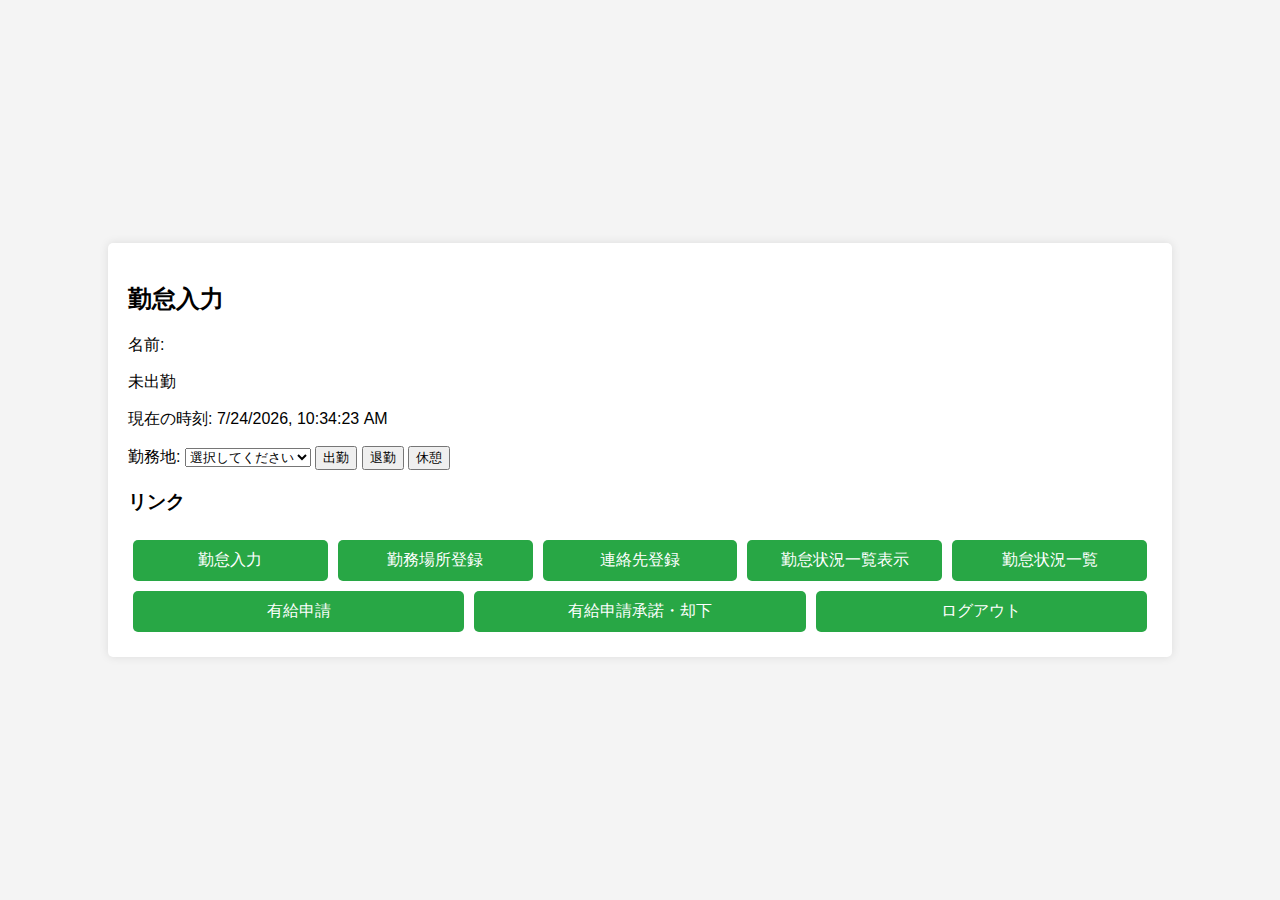
<file: Web/attendance.html>
<!DOCTYPE html>
<html lang="ja">
<head>
    <meta charset="UTF-8">
    <meta name="viewport" content="width=device-width, initial-scale=1.0">
    <title>勤怠入力</title>
    <link rel="stylesheet" href="styles.css">
</head>
<body>
    <div class="container">
        <h2>勤怠入力</h2>
        <div id="userInfo">
            <p>名前: <span id="usernameDisplay">ユーザー名</span></p>
            <p id="status">未出勤</p>
            <p id="currentTime"></p>
        </div>
        
        <!-- 勤務地選択 -->
        <label for="workplaceSelect">勤務地:</label>
        <select id="workplaceSelect">
            <option value="">選択してください</option>
            <!-- 勤務地の選択肢はJavaScriptで追加 -->
        </select>
        
        <button id="checkIn">出勤</button>
        <button id="checkOut">退勤</button>
        <button id="break">休憩</button>
        
        <h3>リンク</h3>
        <div class="button-container">
            <a class="button" href="attendance.html">勤怠入力</a>
            <a class="button" href="workplace.html">勤務場所登録</a>
            <a class="button" href="contact.html">連絡先登録</a>
            <a class="button" href="history.html">勤怠状況一覧表示</a>
            <a class="button" href="status.html">勤怠状況一覧</a>
            <a class="button" href="leave-application.html">有給申請</a>
            <a class="button" href="leave-approval.html">有給申請承諾・却下</a>
            <a class="button" href="login.html">ログアウト</a>
        </div>
    </div>

    <script>
        // ユーザー名の表示
        document.getElementById('usernameDisplay').textContent = localStorage.getItem('username');

        // 現在日時の表示
        function updateCurrentTime() {
            const now = new Date();
            document.getElementById('currentTime').textContent = `現在の時刻: ${now.toLocaleString()}`;
        }
        updateCurrentTime();
        setInterval(updateCurrentTime, 1000);

        // 勤務地の選択肢を追加する処理
        const workplaces = JSON.parse(localStorage.getItem('workplaces')) || [];
        const workplaceSelect = document.getElementById('workplaceSelect');
        workplaces.forEach(function(workplace) {
            const option = document.createElement('option');
            option.value = workplace;
            option.textContent = workplace;
            workplaceSelect.appendChild(option);
        });

        // 出勤ボタンの処理
        document.getElementById('checkIn').addEventListener('click', function() {
            const status = document.getElementById('status');
            if (workplaceSelect.value) {
                alert(`出勤しますか？ 勤務地: ${workplaceSelect.value}`);
                status.textContent = '出勤済み';
            } else {
                alert('勤務地を選択してください。');
            }
        });

        // 退勤ボタンの処理
        document.getElementById('checkOut').addEventListener('click', function() {
            alert('退勤しますか？');
            document.getElementById('status').textContent = '未出勤';
        });

        // 休憩ボタンの処理
        document.getElementById('break').addEventListener('click', function() {
            alert('休憩しますか？');
        });
    </script>
</body>
</html>
</file>
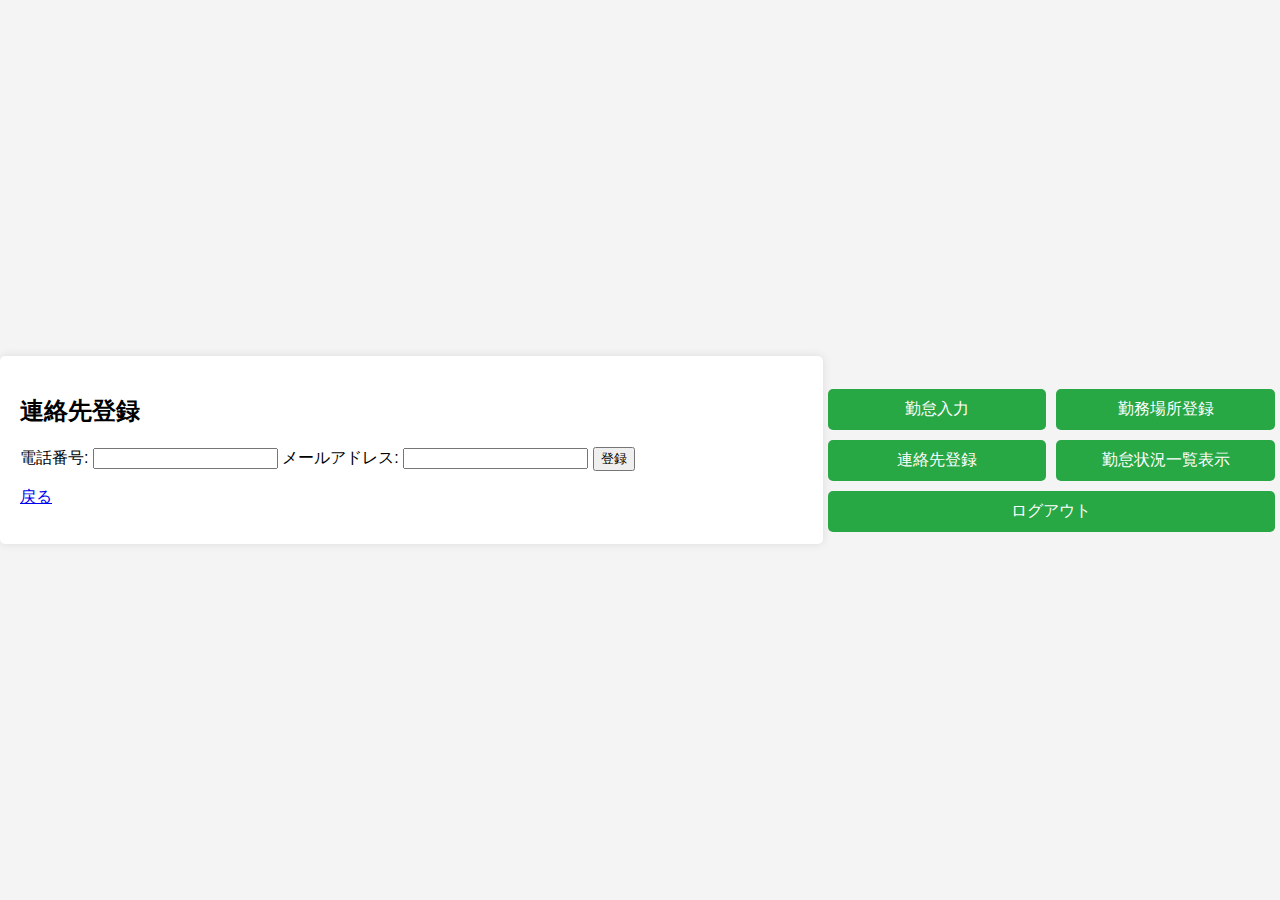
<file: Web/contact.html>
<!DOCTYPE html>
<html lang="ja">
<head>
    <meta charset="UTF-8">
    <meta name="viewport" content="width=device-width, initial-scale=1.0">
    <title>連絡先登録</title>
    <link rel="stylesheet" href="styles.css">
</head>
<body>
    <div class="container">
        <h2>連絡先登録</h2>
        <form id="contactForm">
            <label for="phone">電話番号:</label>
            <input type="text" id="phone" required>
            <label for="email">メールアドレス:</label>
            <input type="email" id="email" required>
            <button type="submit">登録</button>
        </form>
        <p><a href="attendance.html">戻る</a></p>
    </div>
    <div class="button-container">
        <a href="attendance.html" class="button">勤怠入力</a>
        <a href="workplace.html" class="button">勤務場所登録</a>
        <a href="contact.html" class="button">連絡先登録</a>
        <a href="history.html" class="button">勤怠状況一覧表示</a>
        <a href="login.html" class="button">ログアウト</a>
    </div>
    

    <script>
        document.getElementById('contactForm').addEventListener('submit', function(event) {
            event.preventDefault();
            alert('連絡先が登録されました。');
        });
    </script>
</body>
</html>
</file>
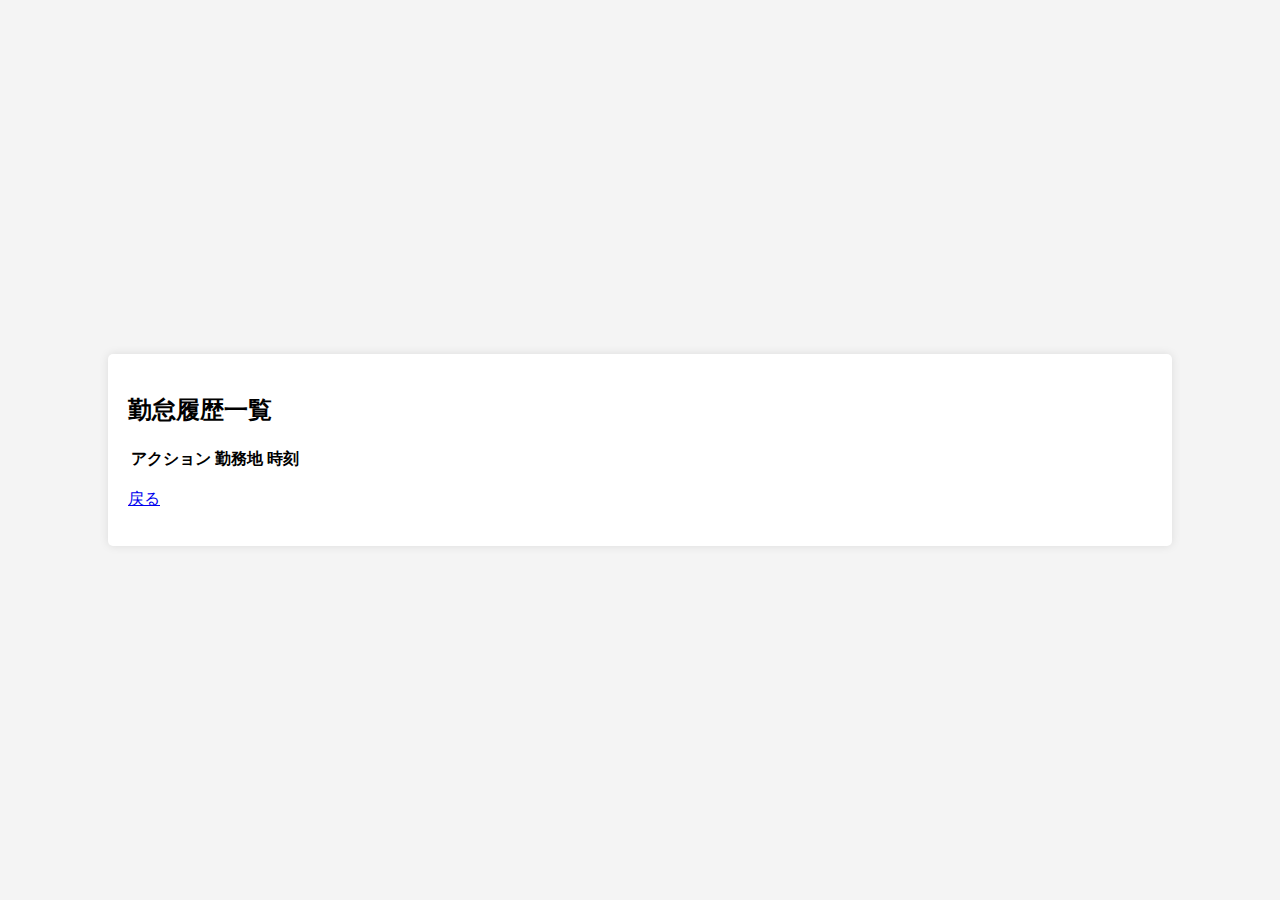
<file: Web/history.html>
<!DOCTYPE html>
<html lang="ja">
<head>
    <meta charset="UTF-8">
    <meta name="viewport" content="width=device-width, initial-scale=1.0">
    <title>勤怠履歴一覧</title>
    <link rel="stylesheet" href="styles.css">
</head>
<body>
    <div class="container">
        <h2>勤怠履歴一覧</h2>
        <table>
            <thead>
                <tr>
                    <th>アクション</th>
                    <th>勤務地</th>
                    <th>時刻</th>
                </tr>
            </thead>
            <tbody id="attendanceRecords"></tbody>
        </table>
        <p><a href="attendance.html">戻る</a></p>
    </div>

    <script>
        function loadAttendanceRecords() {
            const records = JSON.parse(localStorage.getItem('attendanceRecords')) || [];
            const recordsTable = document.getElementById('attendanceRecords');

            records.forEach(function(record) {
                const tr = document.createElement('tr');
                // アクションが「休憩中」の場合は表示を変更
                const actionDisplay = record.action === 'break' ? '休憩中' : record.action;
                tr.innerHTML = `<td>${actionDisplay}</td><td>${record.workplace}</td><td>${record.time}</td>`;
                recordsTable.appendChild(tr);
            });
        }

        // ページ読み込み時に勤怠履歴を表示
        loadAttendanceRecords();
    </script>
</body>
</html>
</file>
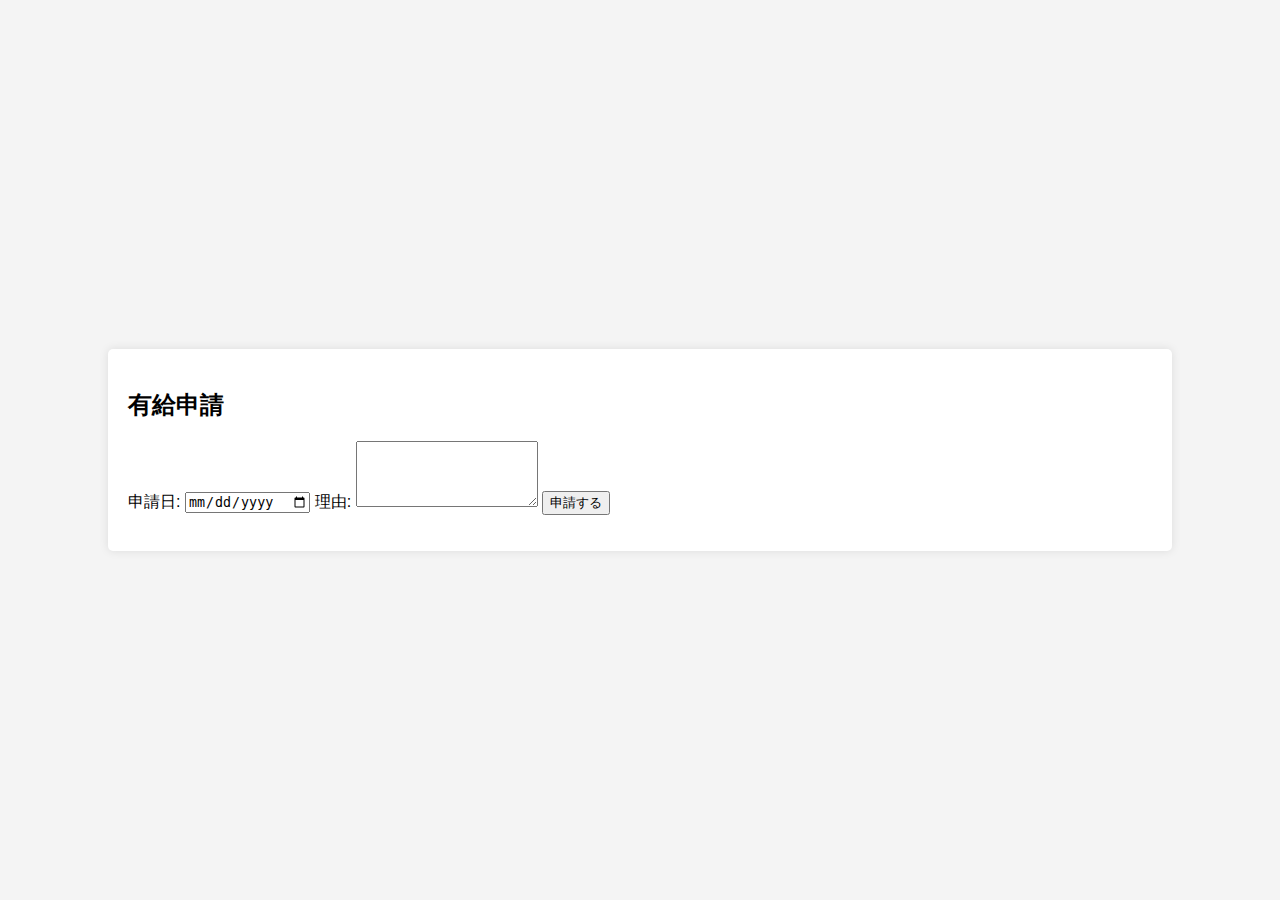
<file: Web/leave-application.html>
<!DOCTYPE html>
<html lang="ja">
<head>
    <meta charset="UTF-8">
    <meta name="viewport" content="width=device-width, initial-scale=1.0">
    <title>有給申請</title>
    <link rel="stylesheet" href="styles.css">
</head>
<body>
    <div class="container">
        <h2>有給申請</h2>
        <form id="leaveForm">
            <label for="leaveDate">申請日:</label>
            <input type="date" id="leaveDate" required>
            <label for="reason">理由:</label>
            <textarea id="reason" rows="4" required></textarea>
            <button type="submit">申請する</button>
        </form>
        <p id="resultMessage"></p>
    </div>

    <script>
        document.getElementById('leaveForm').addEventListener('submit', function(event) {
            event.preventDefault();
            const leaveDate = document.getElementById('leaveDate').value;
            const reason = document.getElementById('reason').value;
            localStorage.setItem('leaveApplication', JSON.stringify({ leaveDate, reason }));
            document.getElementById('resultMessage').textContent = '有給申請が完了しました。';
        });
    </script>
</body>
</html>
</file>
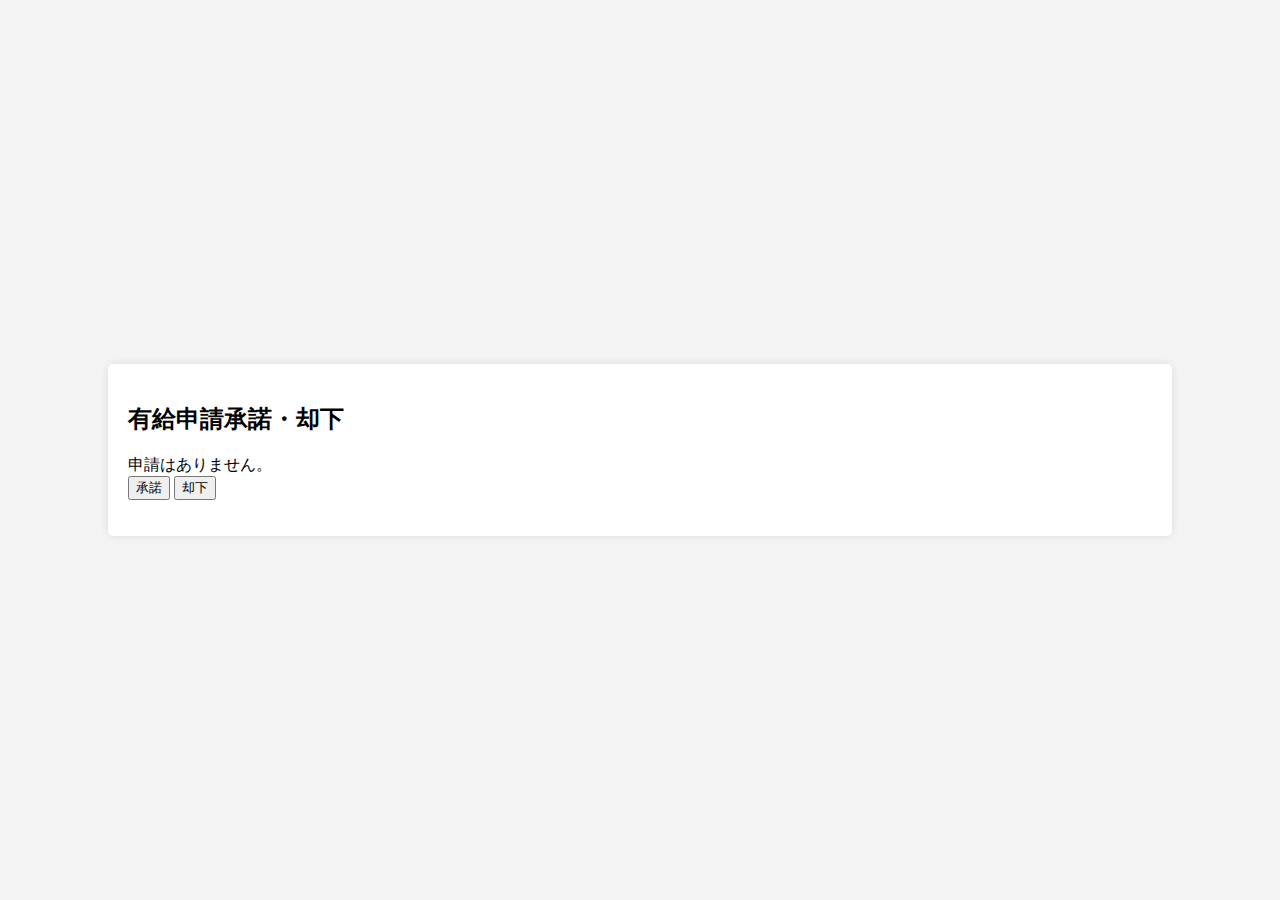
<file: Web/leave-approval.html>
<!DOCTYPE html>
<html lang="ja">
<head>
    <meta charset="UTF-8">
    <meta name="viewport" content="width=device-width, initial-scale=1.0">
    <title>有給申請承諾・却下</title>
    <link rel="stylesheet" href="styles.css">
</head>
<body>
    <div class="container">
        <h2>有給申請承諾・却下</h2>
        <div id="leaveStatus"></div>
        <button id="approve">承諾</button>
        <button id="reject">却下</button>
        <p id="approvalMessage"></p>
    </div>

    <script>
        const leaveApplication = JSON.parse(localStorage.getItem('leaveApplication'));
        if (leaveApplication) {
            document.getElementById('leaveStatus').textContent = `申請日: ${leaveApplication.leaveDate}\n理由: ${leaveApplication.reason}`;
        } else {
            document.getElementById('leaveStatus').textContent = '申請はありません。';
        }

        document.getElementById('approve').addEventListener('click', function() {
            document.getElementById('approvalMessage').textContent = '申請が承諾されました。';
            localStorage.removeItem('leaveApplication');
        });

        document.getElementById('reject').addEventListener('click', function() {
            document.getElementById('approvalMessage').textContent = '申請が却下されました。';
            localStorage.removeItem('leaveApplication');
        });
    </script>
</body>
</html>
</file>
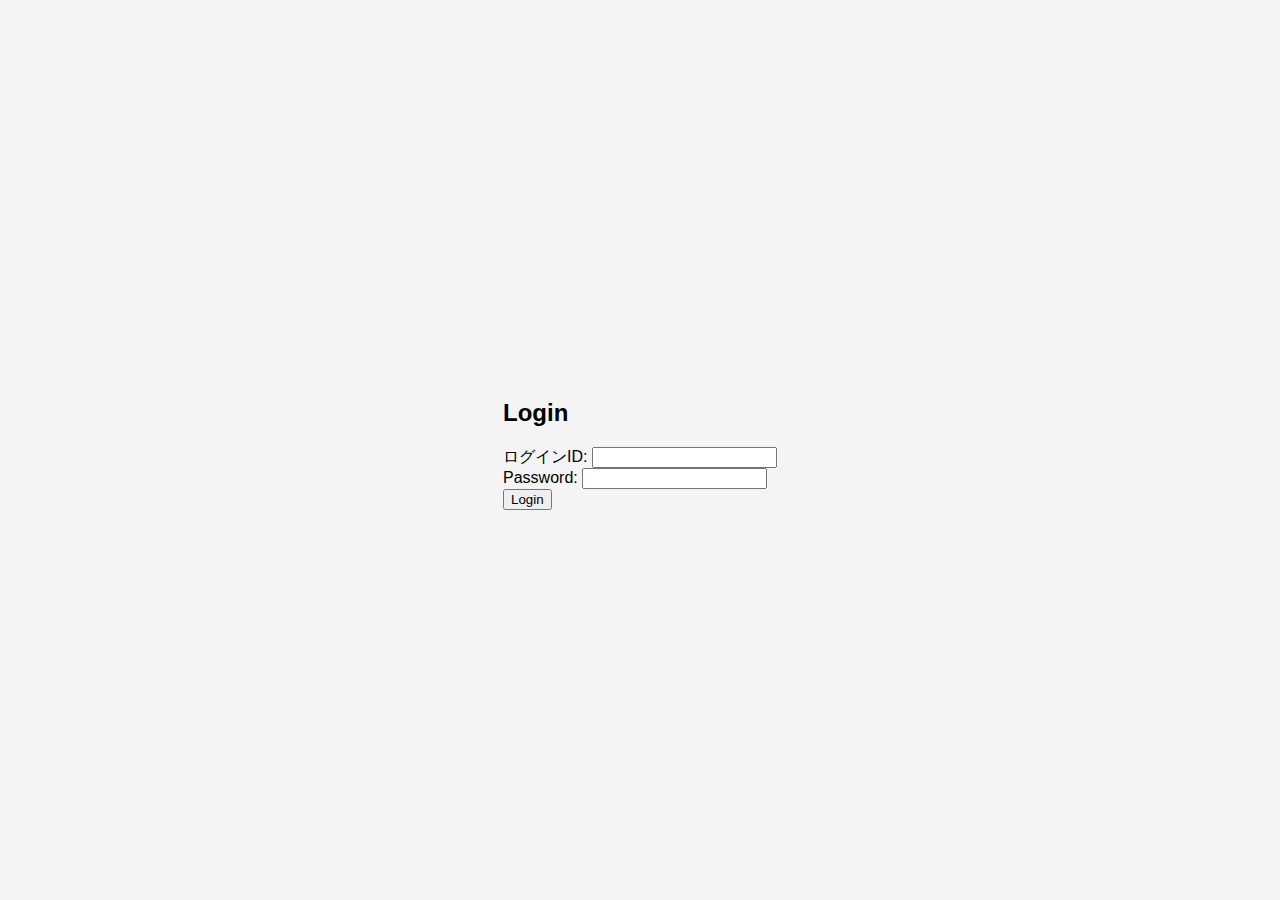
<file: Web/login.html>
<!DOCTYPE html>
<html lang="ja">
<head>
    <meta charset="UTF-8">
    <meta name="viewport" content="width=device-width, initial-scale=1.0">
    <title>ログイン画面</title>
    <link rel="stylesheet" href="styles.css">
</head>
<body>
    <div class="login-container">
        <h2>Login</h2>
        <form id="loginForm">
            <div class="form-group">
                <label for="username">ログインID:</label>
                <input type="text" id="username" required>
            </div>
            <div class="form-group">
                <label for="password">Password:</label>
                <input type="password" id="password" required>
            </div>
            <button type="submit">Login</button>
            <div id="message"></div>
        </form>
    </div>
    <script src="script.js"></script>
</body>
</html>
</file>
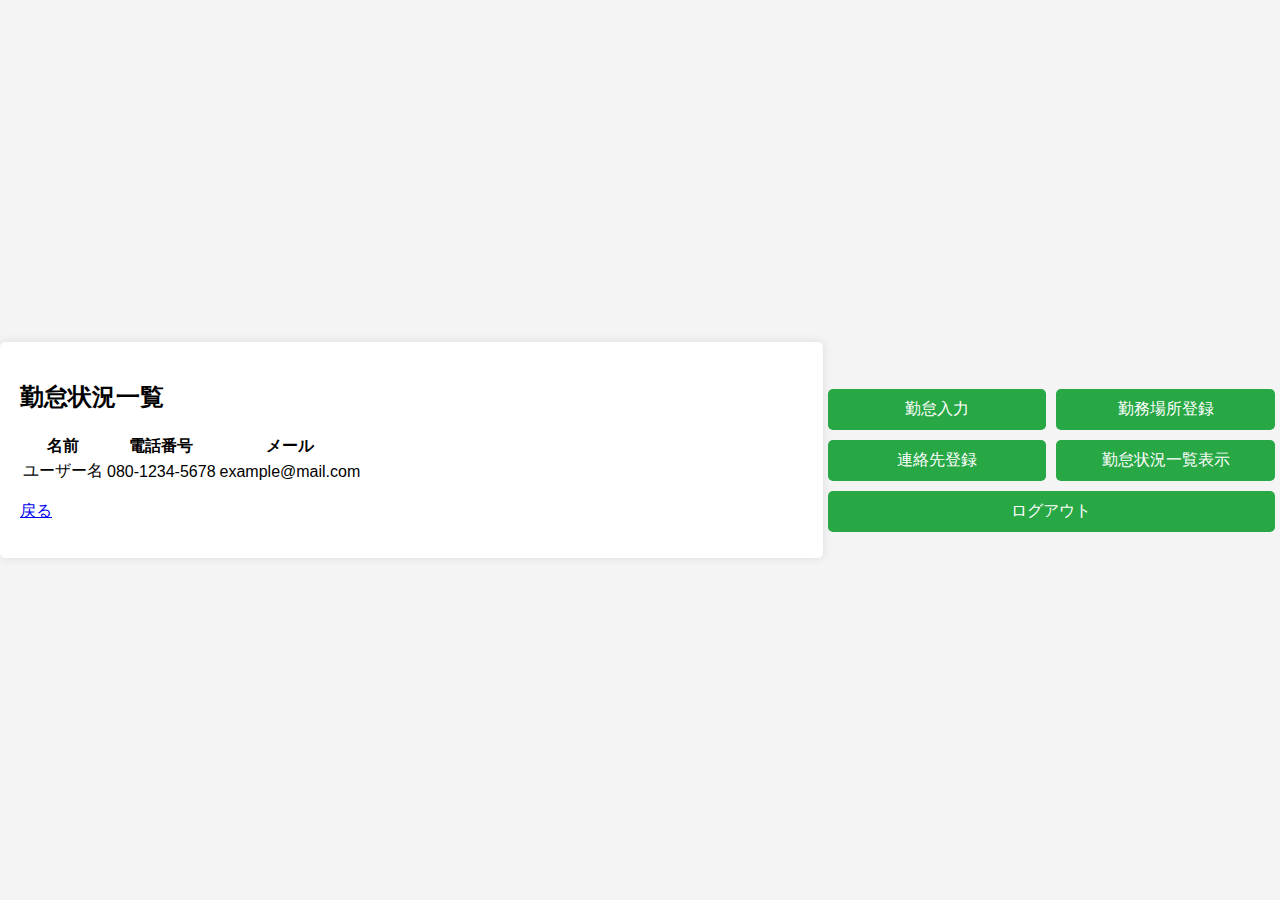
<file: Web/status.html>
<!DOCTYPE html>
<html lang="ja">
<head>
    <meta charset="UTF-8">
    <meta name="viewport" content="width=device-width, initial-scale=1.0">
    <title>勤怠状況一覧表示</title>
    <link rel="stylesheet" href="styles.css">
</head>
<body>
    <div class="container">
        <h2>勤怠状況一覧</h2>
        <table>
            <thead>
                <tr>
                    <th>名前</th>
                    <th>電話番号</th>
                    <th>メール</th>
                </tr>
            </thead>
            <tbody>
                <tr>
                    <td onclick="showContact('080-1234-5678', 'example@mail.com')">ユーザー名</td>
                    <td>080-1234-5678</td>
                    <td>example@mail.com</td>
                </tr>
                <!-- 他の状況はここに追加 -->
            </tbody>
        </table>
        <p><a href="attendance.html">戻る</a></p>
    </div>
    <div class="button-container">
        <a href="attendance.html" class="button">勤怠入力</a>
        <a href="workplace.html" class="button">勤務場所登録</a>
        <a href="contact.html" class="button">連絡先登録</a>
        <a href="history.html" class="button">勤怠状況一覧表示</a>
        <a href="login.html" class="button">ログアウト</a>
    </div>
    

    <script>
        function showContact(phone, email) {
            alert(`電話番号: ${phone}\nメール: ${email}`);
        }
    </script>
</body>
</html>
</file>
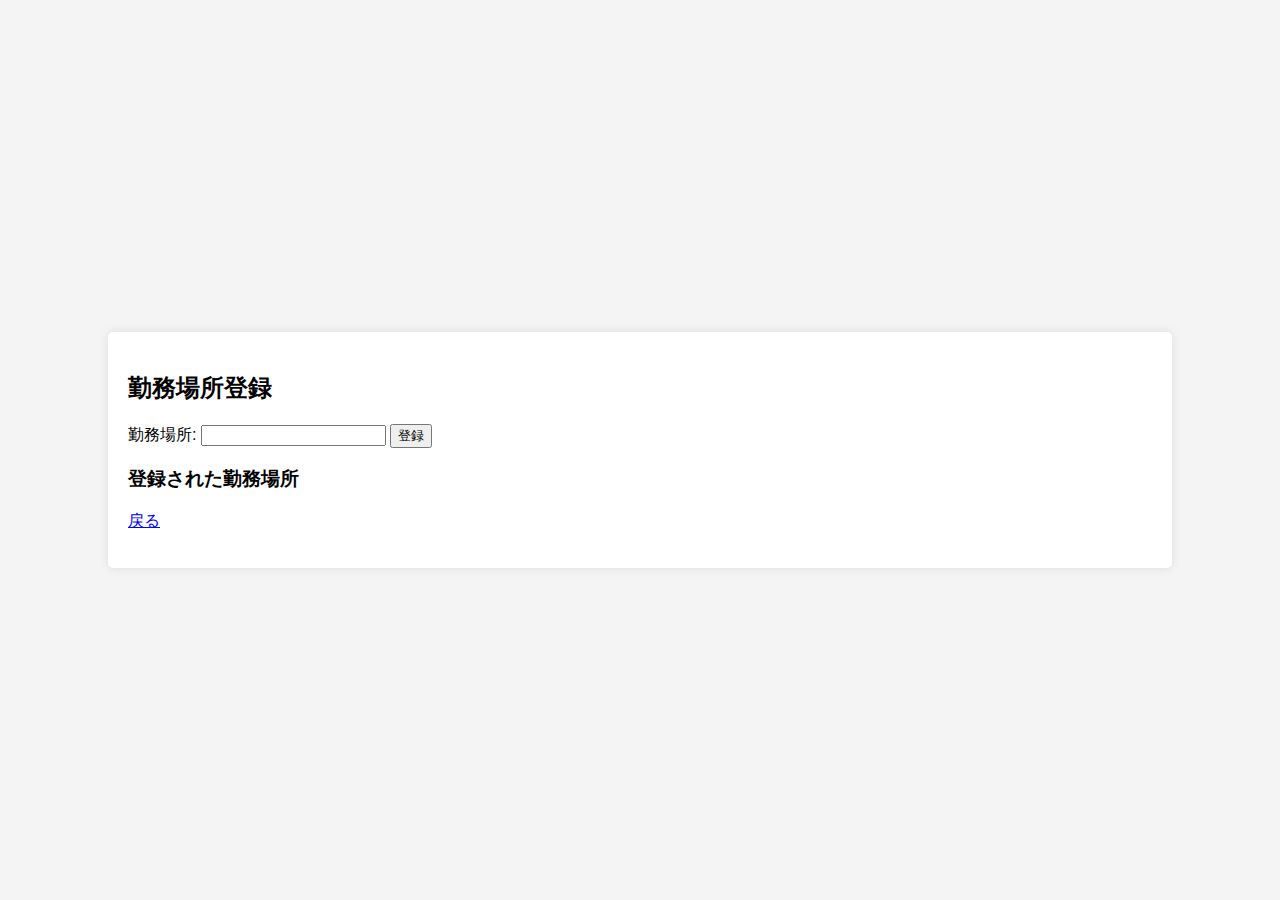
<file: Web/workplace.html>
<!DOCTYPE html>
<html lang="ja">
<head>
    <meta charset="UTF-8">
    <meta name="viewport" content="width=device-width, initial-scale=1.0">
    <title>勤務場所登録</title>
    <link rel="stylesheet" href="styles.css">
</head>
<body>
    <div class="container">
        <h2>勤務場所登録</h2>
        <form id="workplaceForm">
            <label for="workplace">勤務場所:</label>
            <input type="text" id="workplace" required>
            <button type="submit">登録</button>
        </form>
        
        <h3>登録された勤務場所</h3>
        <ul id="workplaceList"></ul>

        <p><a href="attendance.html">戻る</a></p>
    </div>

    <script>
        // 勤務場所の登録
        document.getElementById('workplaceForm').addEventListener('submit', function(event) {
            event.preventDefault();
            const workplaceInput = document.getElementById('workplace');
            const workplace = workplaceInput.value;

            // ローカルストレージから既存の勤務場所を取得
            let workplaces = JSON.parse(localStorage.getItem('workplaces')) || [];
            workplaces.push(workplace);
            localStorage.setItem('workplaces', JSON.stringify(workplaces));
            workplaceInput.value = '';

            // 勤務場所の表示を更新
            displayWorkplaces();
        });

        // 勤務場所の表示
        function displayWorkplaces() {
            const workplaceList = document.getElementById('workplaceList');
            workplaceList.innerHTML = ''; // 一度リセット
            const workplaces = JSON.parse(localStorage.getItem('workplaces')) || [];

            workplaces.forEach((workplace, index) => {
                const li = document.createElement('li');
                li.textContent = workplace;

                // 削除ボタンの作成
                const deleteButton = document.createElement('button');
                deleteButton.textContent = '削除';
                deleteButton.onclick = function() {
                    deleteWorkplace(index);
                };

                li.appendChild(deleteButton);
                workplaceList.appendChild(li);
            });
        }

        // 勤務場所の削除
        function deleteWorkplace(index) {
            let workplaces = JSON.parse(localStorage.getItem('workplaces')) || [];
            workplaces.splice(index, 1); // 指定したインデックスの要素を削除
            localStorage.setItem('workplaces', JSON.stringify(workplaces));
            displayWorkplaces(); // 表示を更新
        }

        // 初回表示
        displayWorkplaces();
    </script>
</body>
</html>
</file>
<file: Web/styles.css>
body {
    font-family: Arial, sans-serif;
    background-color: #f4f4f4;
    display: flex;
    justify-content: center;
    align-items: center;
    height: 100vh;
    margin: 0;
}

.container {
    width: 80%;
    margin: auto;
    padding: 20px;
    background: white;
    border-radius: 5px;
    box-shadow: 0 0 10px rgba(0, 0, 0, 0.1);
}

.button-container {
    display: flex;
    flex-wrap: wrap;
    margin-top: 20px;
}

.button {
    background-color: #28a745;
    color: white;
    border: none;
    padding: 10px;
    border-radius: 5px;
    cursor: pointer;
    text-align: center;
    text-decoration: none;
    margin: 5px;
    flex: 1 1 150px; /* ボタンを横並びにし、一定の幅を確保 */
}

.button:hover {
    background-color: #218838;
}

h2 {
    margin-bottom: 20px;
}

#message {
    margin-top: 10px;
    color: red;
}

/* 他の既存のスタイルはそのまま維持 */
</file>
